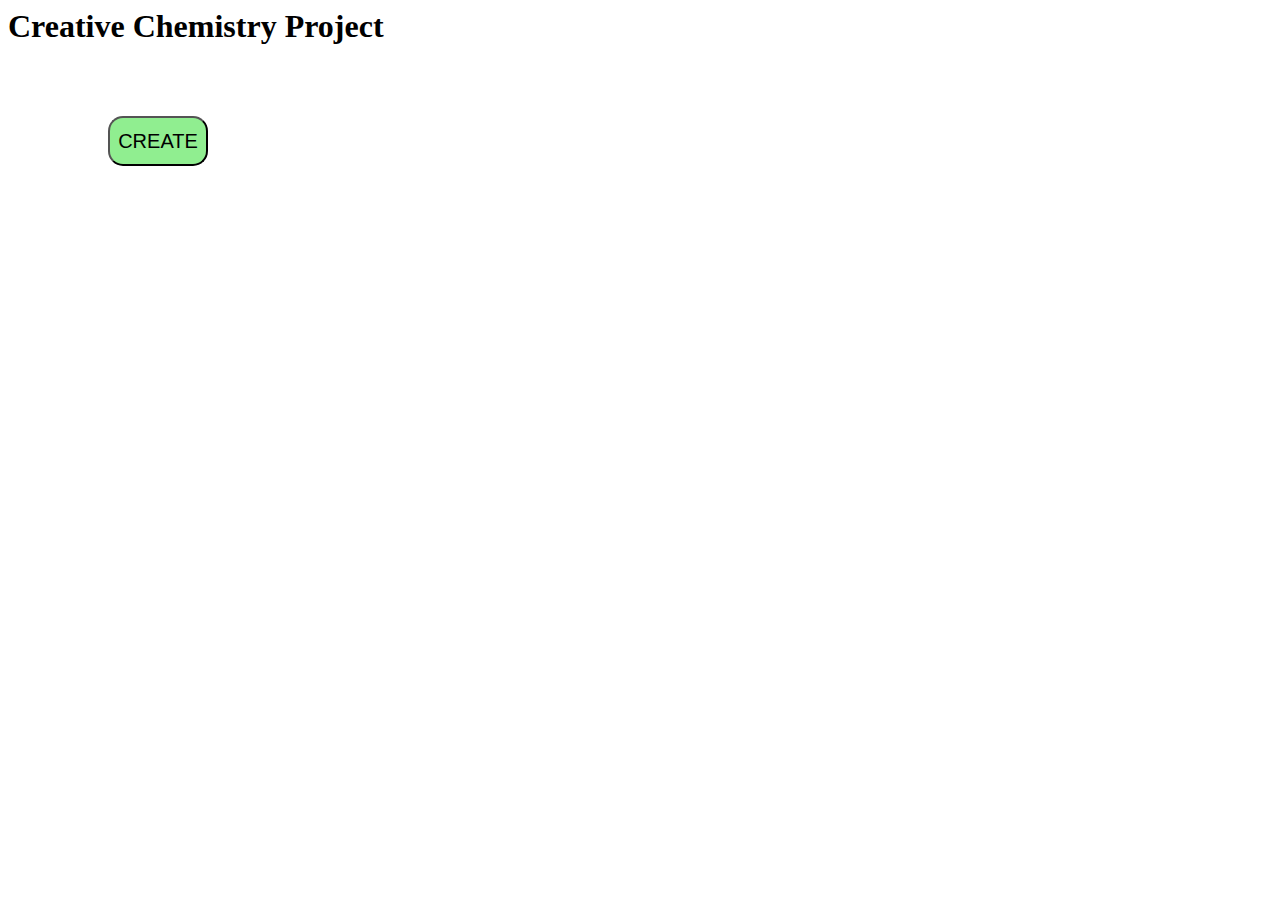
<file: index.html>
<meta charset="utf-8">
<meta name="viewport" content="width=device-width">
<title>CCP #2 </title>
<style></style>
</head>
<body></body>
<h1>Creative Chemistry Project</h1>
<!--<a href="game.html"><button style ='background-color: lightgreen; margin-left: 100px;  margin-top: 50px; width:100px; height: 50px; font-size: 20px; border-radius: 15px;'>PLAY</button></a>-->
<a href="lewisCreator.html"><button style ='background-color: lightgreen; margin-left: 100px;  margin-top: 50px; width:100px; height: 50px; font-size: 20px; border-radius: 15px;'>CREATE</button></a>
</body>
</html>
</file>
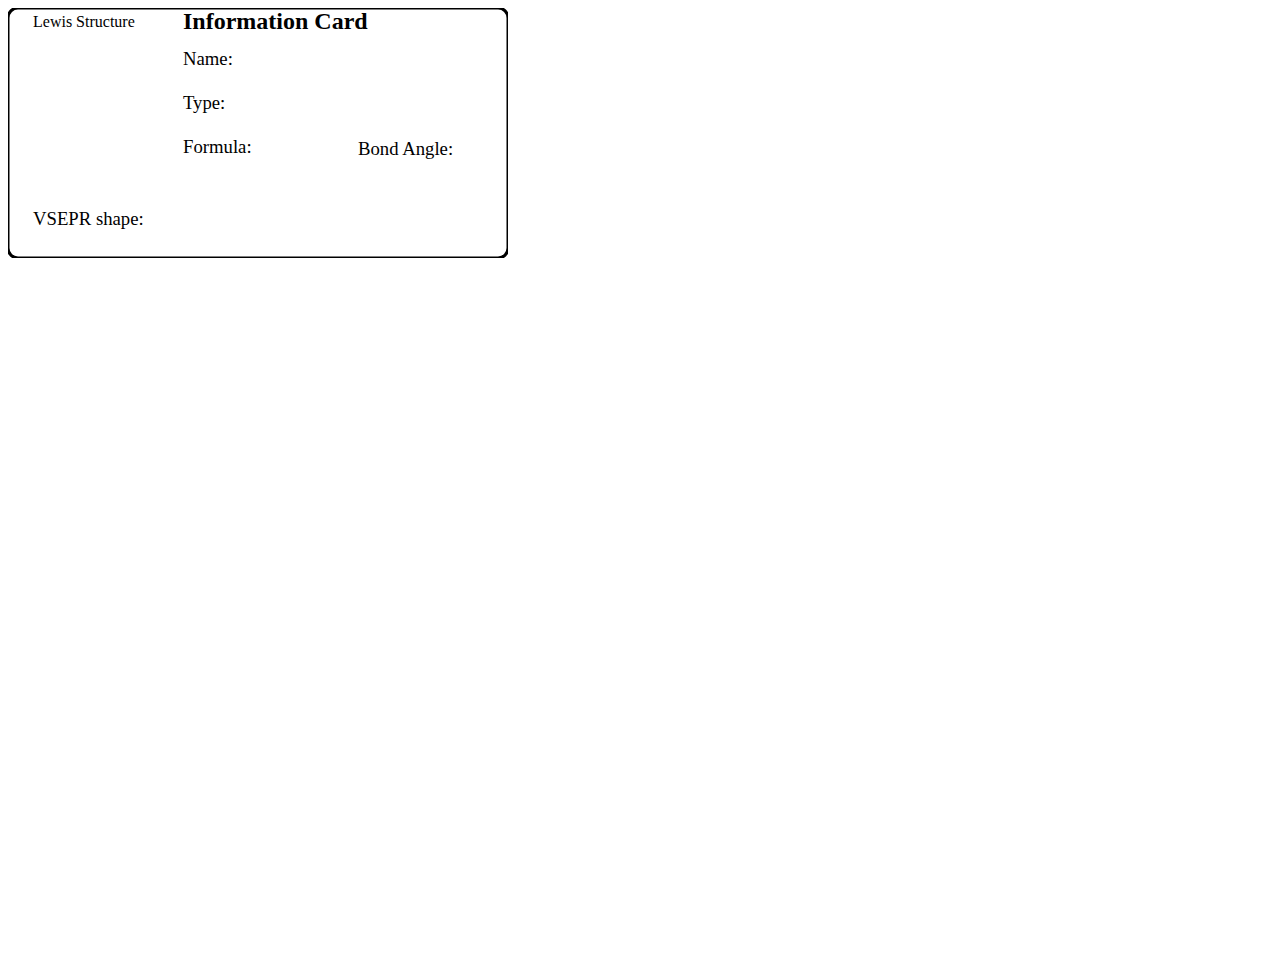
<file: game.html>
<meta charset="utf-8">
<meta name="viewport" content="width=device-width">
<title>CCP #2 </title>
<link href="style.css" rel="stylesheet" type="text/css"/>
</head>
<body>

    <div>
    <svg width="500" height="250" xmlns="http://www.w3.org/2000/svg">
        <rect width="500" height="250" style="fill: white;stroke-width:3;stroke:black; position: absolute;" rx="10px" />
    </svg>
    <div id="info-card-whole" >
    <h2 id="header" class="info-card" style="position: absolute; margin-top: -250px; margin-left: 175px;">Information Card</h2>
    <h4 class="info-card" style="position: absolute; margin-top: -245px; margin-left: 25px; font-weight: normal;">Lewis Structure</h4>
    
    <canvas id="canvas" width= "150px" height="150px" style="position: absolute; margin-top: -220px; margin-left: 10px;" ></canvas>
    <h3 class="info-card" style="position: absolute; margin-top: -210px; margin-left: 175px; font-weight: normal;">Name: <br><br> Type: <br><br> Formula: <br><br> </h3>
    <h3 class="info-card" style="position: absolute; margin-top: -120px; margin-left: 350px; font-weight: normal;">Bond Angle: </h3>
    <h3 class="info-card" style="position: absolute; margin-top: -50px; margin-left: 25px; font-weight: normal;">VSEPR shape: </h3>
    </div>
</div>
<canvas id = "canvas" width="1000px" height="700px;">
</canvas>
<script src="script.js"></script>
</body>
</html>
</file>
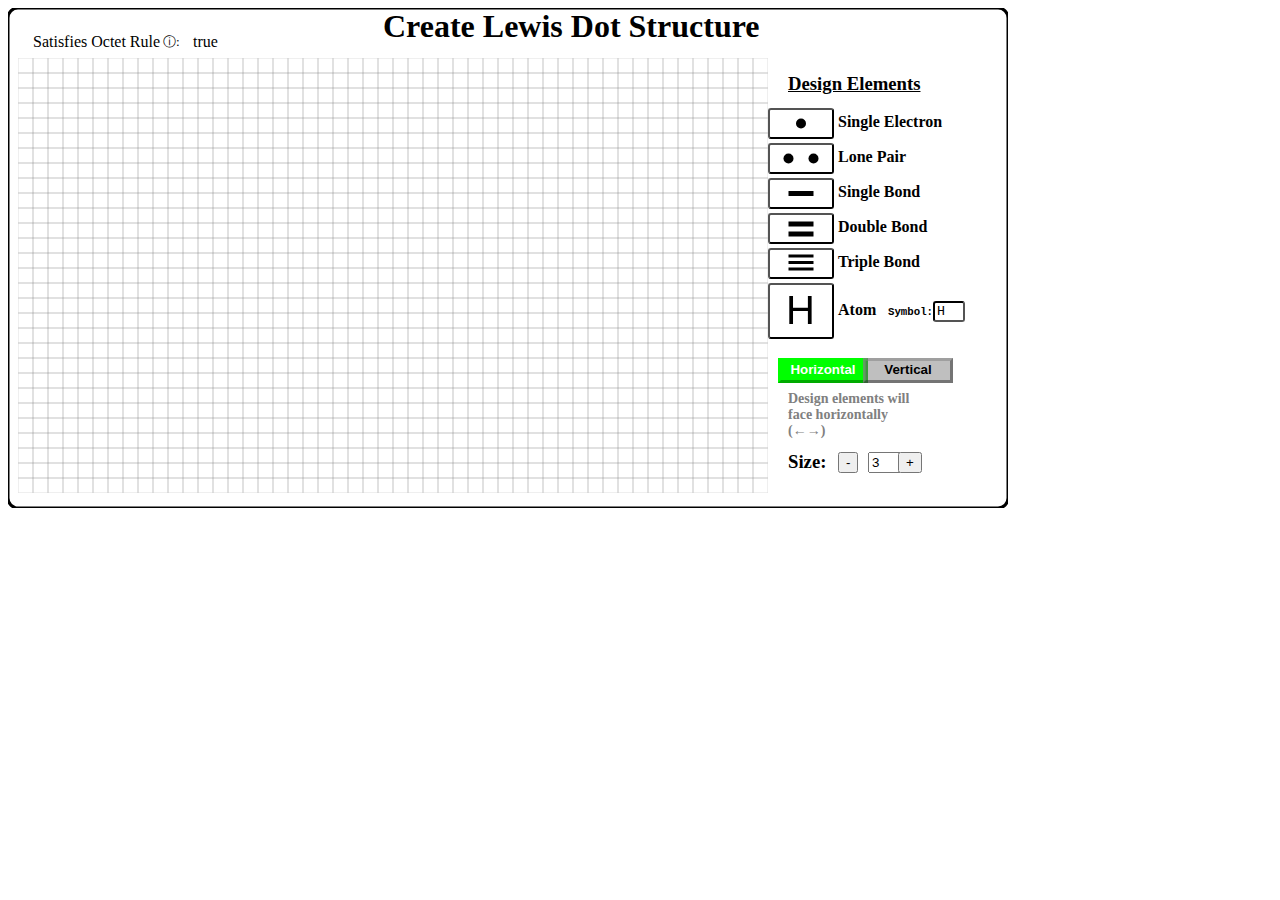
<file: lewisCreator.html>
<meta charset="utf-8">
<meta name="viewport" content="width=device-width">
<title>CCP #2 </title>
<link href="style.css" rel="stylesheet" type="text/css"/>
</head>
<body>

    <div>
    <svg width="1000" height="500" xmlns="http://www.w3.org/2000/svg">
        <rect width="1000" height="500" style="fill: white;stroke-width:3;stroke:black; position: absolute;" rx="10px" />
    </svg>
<div id="info-card-whole" >

    <h1 id="header" class="info-card" style="position: absolute; margin-top: -500px; margin-left: 375px;">Create Lewis Dot Structure</h>
        <h4 class="info-card" style="position: absolute; margin-top: -475px; margin-left: 25px; font-weight: normal;">Satisfies Octet Rule</h4>
        <h5 class="info-card" id="findInfo" style="position: absolute; margin-top: -475px; margin-left: 155px; font-weight: normal;">ⓘ:</h5>
        <div class="black-box" id="info-box" style="position: absolute; margin-top: -455px; margin-left: 45px;background-color:black;width:260px;height: 170px;">
            <h4 style="position: absolute; margin-top: 0px; margin-left:5px; color:white">The <h4 style="position:absolute; margin-top: 0px; margin-left: 37px; color:blue">Octet Rule</h4></h4>
            <h4 style="position: absolute; margin-top: 0px; margin-left: 115px;color:white">states that electrons</h4>
            <h4 style="position: absolute; margin-left:5px; margin-top: 20px;color:white">bond to form a full shell. This means that every atom in your Lewis structure should be surrounded by 8 electrons (or 2, in the case of Hydrogen). Some elements, like Sulfur, can hold more than 8 electrons, so keep that in mind when making your Lewis Structure.</h4>
        </div>
        <h4 class="info-card" id="satisfies" style="position: absolute; margin-top: -475px; margin-left: 185px; font-weight: normal;">false</h4>
    <canvas id="canvas" onclick="handleMouseClick()" width= "750px" height="435px" style="position: absolute; margin-top: -450px; margin-left: 10px;" ></canvas>
    <h3 style="position: absolute; margin-top: -435px; margin-left: 780px;"><strong><u>Design Elements</u></strong></h3>
    <button onclick="select(0)" id="singleElectronWrapper" class="btns" width="50px" height="25px" style="position: absolute; margin-top: -400px; margin-left: 760px;"><canvas width="50px" height="25px" id="singleElectron"></canvas></button>
    <h4 id="singleElectron1" class="btns" style="position: absolute; margin-top: -395px; margin-left: 830px;">Single Electron</h4>
    <button onclick="select(1)" id="lonePairWrapper" class= "btns" width="50px" height="25px" style="position: absolute; margin-top: -365px; margin-left: 760px;"><canvas width="50px" height="25px" id="lonePair"></canvas></button>
    <h4 id="lonePair1" class="btns" style="position: absolute; margin-top: -360px; margin-left: 830px;">Lone Pair</h4>
    <button onclick="select(2)" id="bond1Wrapper" class= "btns" width="50px" height="25px" style="position: absolute; margin-top: -330px; margin-left: 760px;"><canvas width="50px" height="25px" id="bond1"></canvas></button>
    <h4 id="bond11" class="btns" style="position: absolute; margin-top: -325px; margin-left: 830px;">Single Bond</h4>
    <button onclick="select(3)" id="bond2Wrapper" class= "btns" width="50px" height="25px" style="position: absolute; margin-top: -295px; margin-left: 760px;"><canvas width="50px" height="25px" id="bond2"></canvas></button>
    <h4 id="bond21" class="btns" style="position: absolute; margin-top: -290px; margin-left: 830px;">Double Bond</h4>
    <button onclick="select(4)" id="bond3Wrapper" class= "btns" width="50px" height="25px" style="position: absolute; margin-top: -260px; margin-left: 760px;"><canvas width="50px" height="25px" id="bond3"></canvas></button>
    <h4 id="bond31" class="btns" style="position: absolute; margin-top: -255px; margin-left: 830px;">Triple Bond</h4>
    <button onclick="select(5)" id="elementWrapper" class= "btns" width="50px" height="50px" style="position: absolute; margin-top: -225px; margin-left: 760px;"><canvas width="50px" height="50px" id="element"></canvas></button>
    <h6 style="position: absolute; margin-top: -202.5px; margin-left: 880px;font-family:'Courier New', Courier, monospace">Symbol:</h6>
    <input onkeyup="redraw()" id="symbol" class="btns" style="position: absolute; margin-top: -207.5px; margin-left: 925px;font-family:'Courier New', Courier, monospace" maxlength="2" size="2" value="H">
    <h4 id="element1" class="btns" style="position: absolute; margin-top: -207.5px; margin-left: 830px;">Atom</h4>
    <button id="horizBtn" onclick="selectDir('horiz')" width="100px" height="10px"><h4 style="margin-top: 0px; margin-left: 0px" id="horiz" >Horizontal</h4></button>
    <button id="vertBtn" onclick="selectDir('vert')" width="100px" height="10px" style="width: 90px; height: 25px; position: absolute; margin-top: -150px; margin-left: 855px; border-width:3px;"><h4 style="margin-top: 0px; margin-left: 0px" id="vert" >Vertical</h4></button>
    <label class="textBox">
        <input type="checkbox" id="isVert">
        <input type="checkbox" id="isHoriz">
        <p style="opacity:0;">filler text</p>
        <h3 id="horizText" style="position: absolute; margin-top: -185px; margin-left: 780px;">Design elements will<br>face horizontally <br> (←→)</h3>
        <h3 id="vertText" style="position: absolute; margin-top: -185px; margin-left: 780px;">Design elements will<br>face vertically <br>(↑)</h3>
    </label> 
    <h3 style="font-family: Impact; margin-left:780px;margin-top:-125px;">Size:</h3>
    <button onclick="updateSize(-1)" style="position: absolute;margin-top:-40px;margin-left:830px;"  width="10px" height="10px">-</button>
    <input style="position: absolute;margin-top:-40px;margin-left:860px;" id="size" type="text" size="1" readonly="true" value="3"> 
    <button onclick="updateSize(1)" style="position: absolute; margin-top:-40px;margin-left:890px;" width="10px" height="10px">+</button>
</div>
<script src="creator.js"></script>
</body>
</html>
</file>
<file: style.css>
#box{
    stroke-width: 10px;
    stroke:red;
    border-width: 10px;
    border-color: black;
}
.btns{
    background-color: white;
    border-width: 2px;
    border-color: black;
    border-radius: 3px;
}
#vertBtn{
    background-color: rgba(128,128,128,0.5);
    border-color: rgba(128,128,128,0.5);
    color: black;
    width: 90px; 
    height: 25px; 
    position: absolute; 
    margin-top: -150px; 
    margin-left: 855px; 
    border-width:3px;
    
}
#horizBtn{
    border-color: rgb(0, 255, 0);
    background-color: rgb(0, 255, 0);
    color: white;
    width: 90px; 
    height: 25px; 
    position: absolute; 
    margin-top: -150px; 
    margin-left: 770px; 
    border-width:3px;
}
#isVert{
    opacity:0;
    width: 0;
    height: 0;
}
#isHoriz{
    opacity:0;
    width: 0;
    height: 00;
}
#isSelected{
    opacity:0;
    width: 0;
    height: 00;
}
#vertText{
    color: gray;
    font-size: 14px;
}
#horizText{
    color: gray;
    font-size: 14px;
}
#isVert:checked ~ #vertText{
    opacity:1;
}
#isVert:checked ~ #horizText{
    opacity:0;
}
#isHoriz:checked ~ #vertText{
    opacity:0;
}
#isHoriz:checked ~ #horizText{
    opacity:1;
}
#canvas{
    cursor:crosshair;
}
#info-box{
    opacity: 0;
}
</file>
